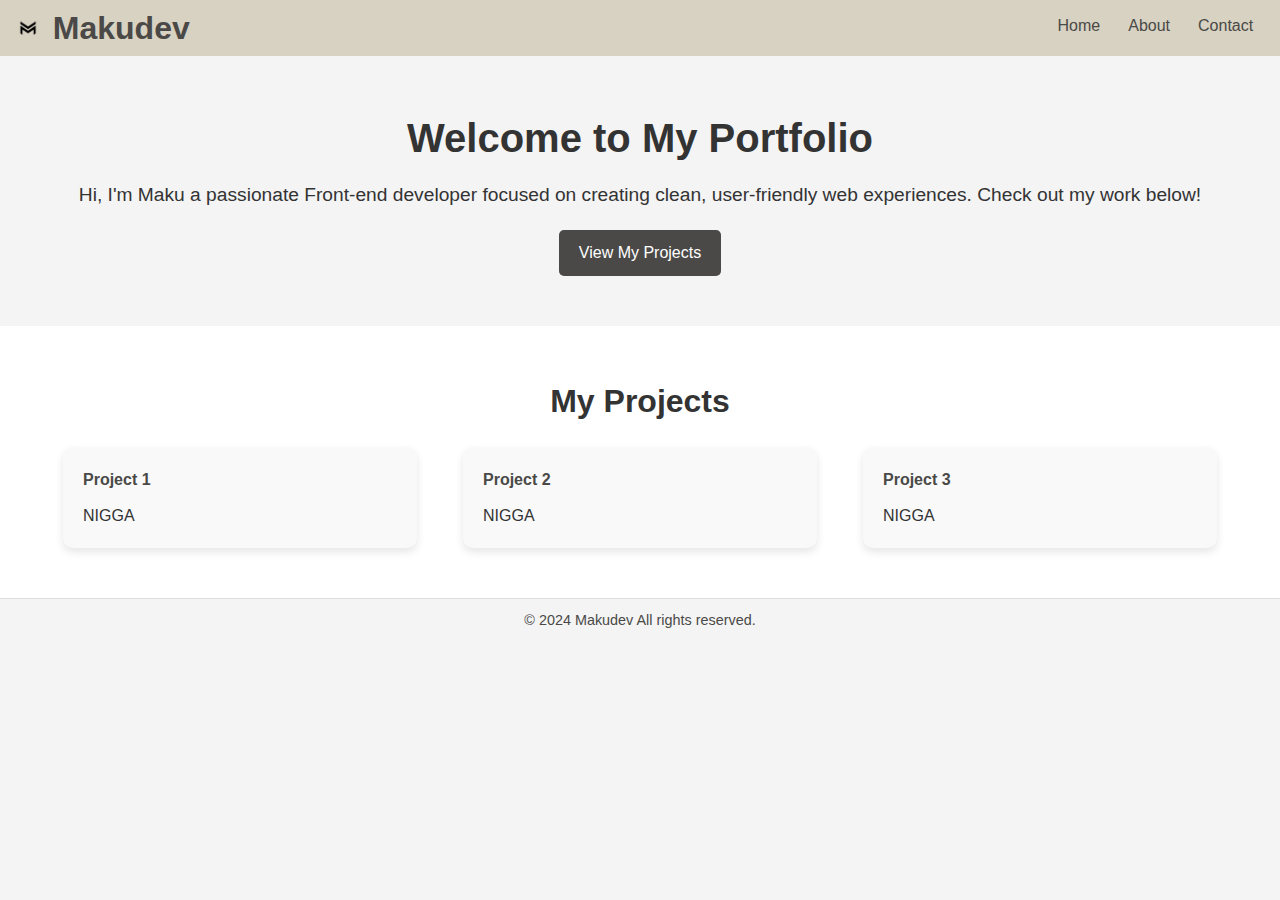
<file: index.html>
<!DOCTYPE html>
<html lang="en">
<head>
    <meta charset="UTF-8">
    <meta name="viewport" content="width=device-width, initial-scale=1.0">
    <link rel="stylesheet" href="intro.css"/>
    <link rel="shortcut icon" href="images/favicon.jpg" type="image/jpg">

    <title>Makudev | Portfolio</title>
</head>
<body>
  <header>  
    <nav>
        <div class="logo-container">
            <img src="images/Makulogo.png" alt="M" class="logo">
            <h1>Makudev</h1>
        </div>
        <div class="nav-links">
          <ul>
            <li><a href="index.html">Home</a></li>
            <li><a href="info.html">About</a></li>
            <li><a href="ing.html">Contact</a></li>
          </ul>  
        </div>
    </nav>
  </header>

  <main>
    <section class="intro">
      <h2>Welcome to My Portfolio</h2>
      <p>Hi, I'm Maku a passionate Front-end developer focused on creating clean, user-friendly web experiences. Check out my work below!</p>
      <a href="#projects" class="cta-button">View My Projects</a>
    </section>

    <section id="projects">
      <h3>My Projects</h3>
      <div class="project-grid">
        <div class="project-item">
          <h4>Project 1</h4>
          <p>NIGGA</p>
        </div>
        <div class="project-item">
          <h4>Project 2</h4>
          <p>NIGGA</p>
        </div>
        <div class="project-item">
          <h4>Project 3</h4>
          <p>NIGGA</p>
        </div>
      </div>
    </section>
  </main>

  <footer>
    <p>&copy; 2024 Makudev All rights reserved.</p>
  </footer>
</body>
</html>
</file>
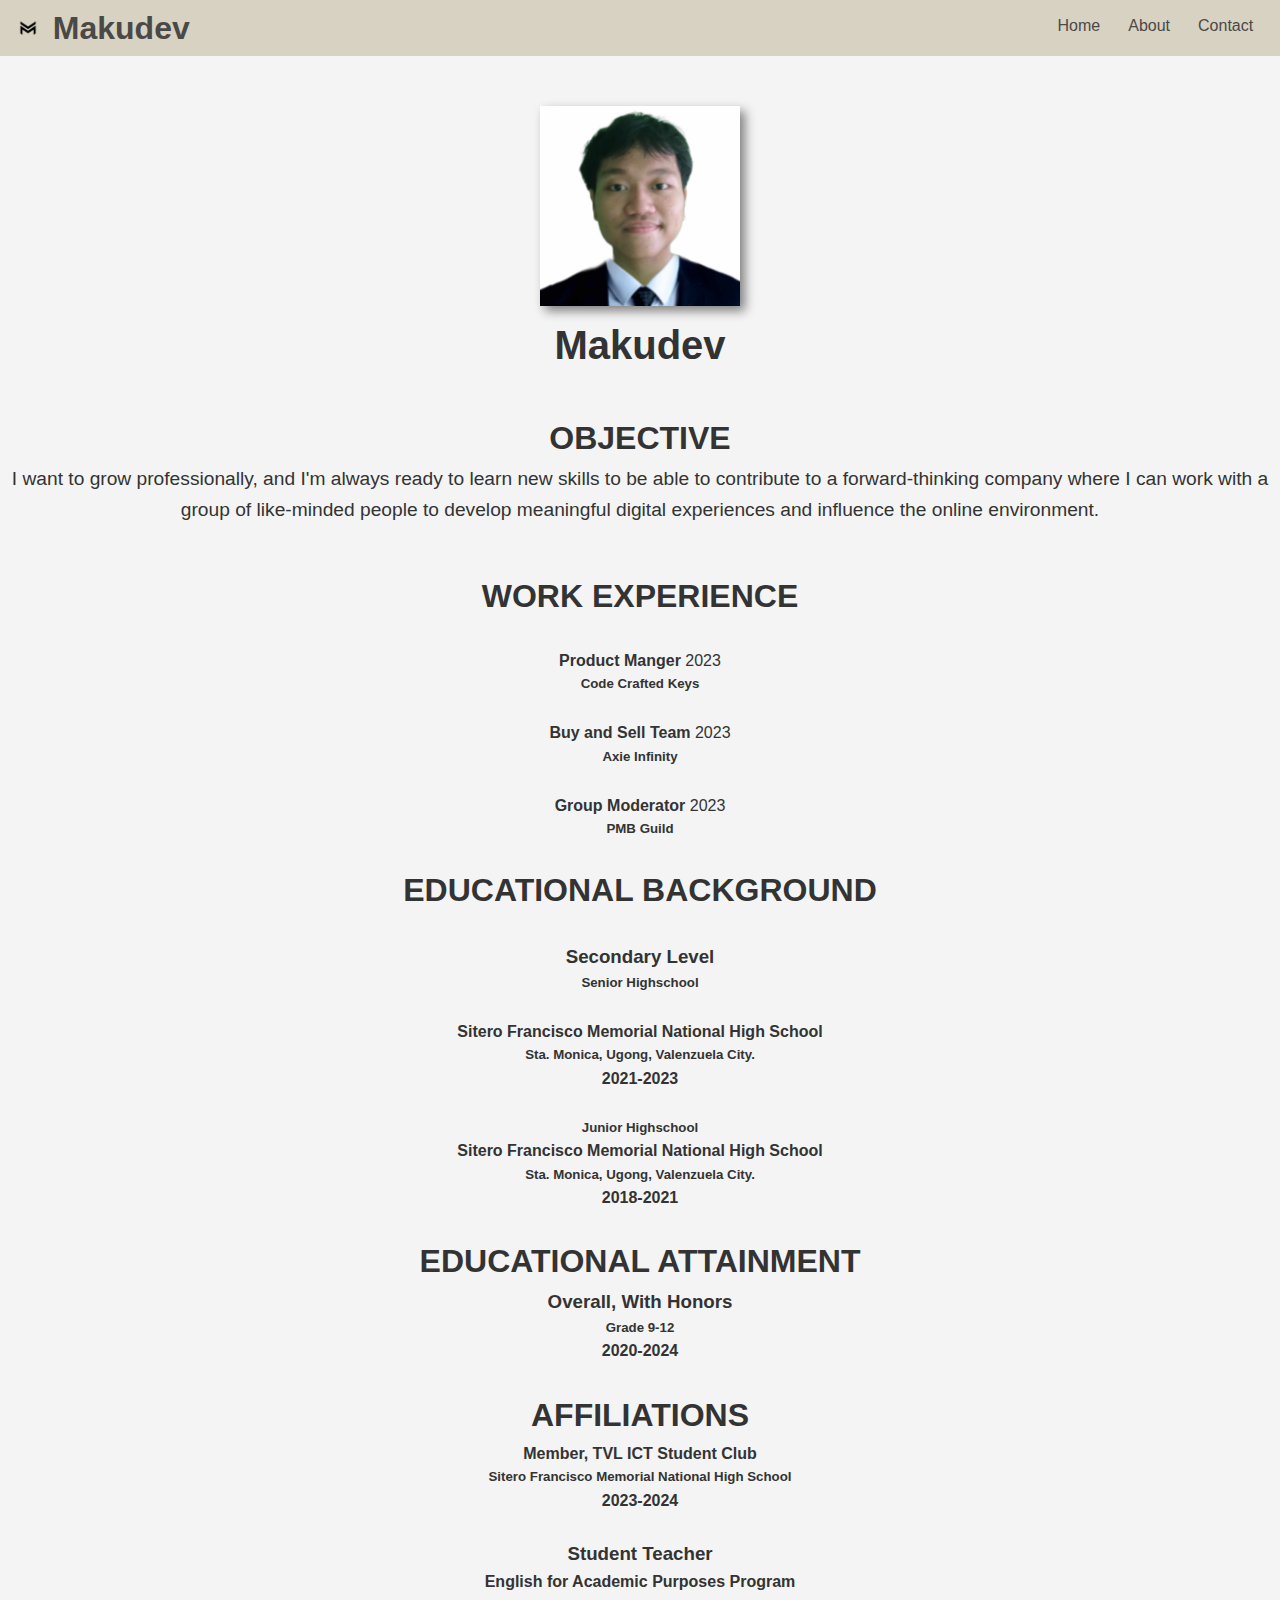
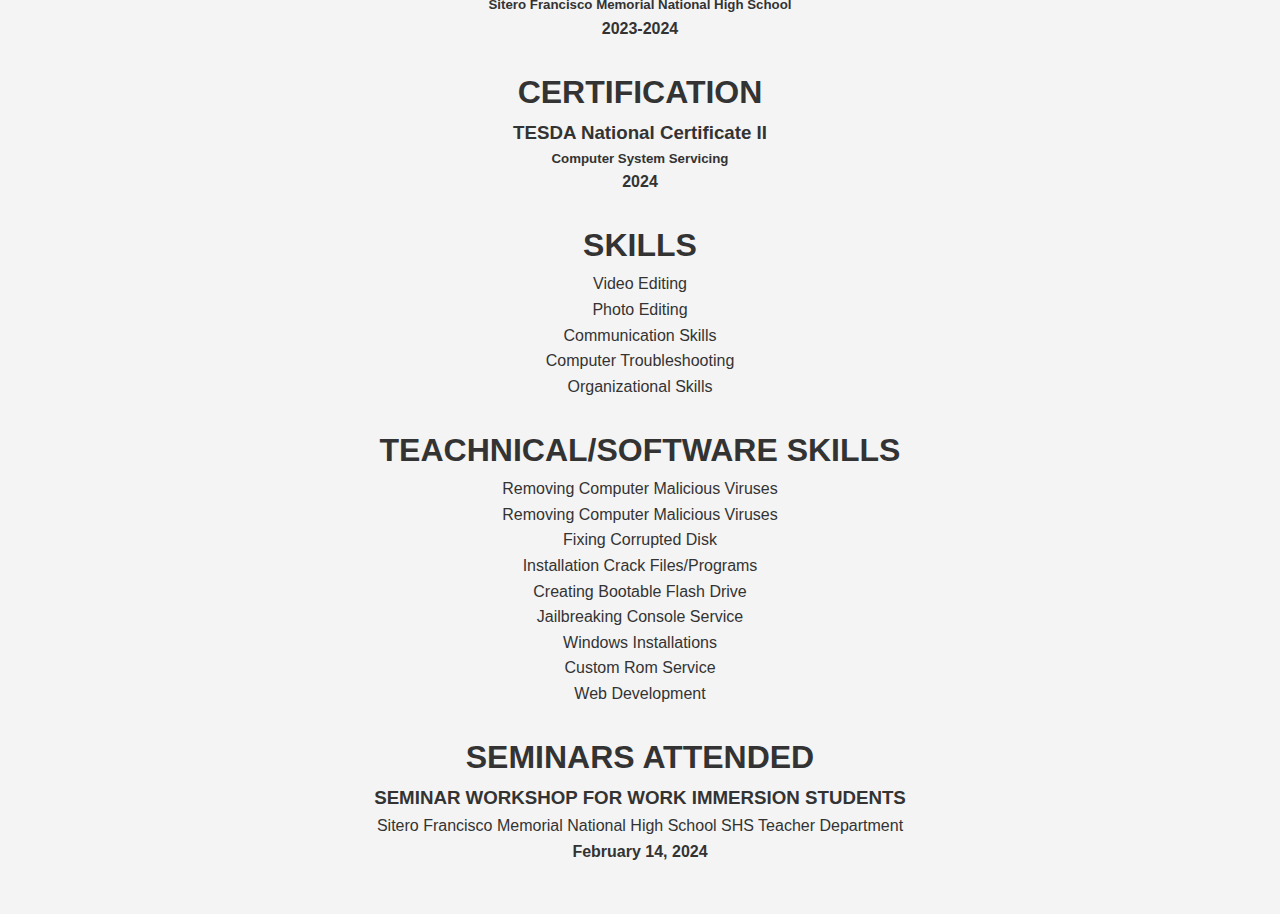
<file: info.html>
<!DOCTYPE html>
<html lang="en">
<head>
    <meta charset="UTF-8">
    <meta name="viewport" content="width=device-width, initial-scale=1.0">
    <link rel="stylesheet" href="intro.css"/>
    <link rel="shortcut icon" href="images/favicon.jpg" type="image/jpg">

    <title>Makudev | Portfolio</title>
</head>
<body>
  <header> 
    <nav>
        <div class="logo-container">
            <img src="images/Makulogo.png" alt="M" class="logo">
            <h1>Makudev</h1>
        </div>
        <div class="nav-links">
          <ul>
            <li><a href="index.html">Home</a></li>
            <li><a href="info.html">About</a></li>
            <li><a href="ing.html">Contact</a></li>
          </ul>  
        </div>
    </nav>
  </header>

  <main>
    <section class="intro">
      <img src ="images/face.jpg" height="200px" width="200px">
      <h2>Makudev</h2>
      <br>
      <h1>OBJECTIVE</h1>
      <p>	I want to grow professionally, and I'm always ready to learn new skills to be able to contribute to a forward-thinking company where I can work with a group of like-minded people to develop meaningful digital experiences and influence the online environment.</p>
      <br>
      <h1>WORK EXPERIENCE</h1>
      <br>
      <b>Product Manger</b> 2023
      <h5>Code Crafted Keys</h5>
      <br>
      <b>Buy and Sell Team</b> 2023
      <h5>Axie Infinity</h5>
      <br>
      <b>Group Moderator</b> 2023
      <h5>PMB Guild</h5>
      <br>
      <h1>EDUCATIONAL BACKGROUND</h1>
      <br>
      <h3>Secondary Level</h3>
      <h5>Senior Highschool</h5>
      <br>
      <b>Sitero Francisco Memorial National High School</b>
      <h5>Sta. Monica, Ugong, Valenzuela City.</h5>
      <h4>2021-2023</h4>
      <br>
      <h5>Junior Highschool</h5>
      <b>Sitero Francisco Memorial National High School</b>
      <h5>Sta. Monica, Ugong, Valenzuela City.</h5>
      <h4>2018-2021</h4>
      <br>
      <h1>EDUCATIONAL ATTAINMENT</h1>
      <h3>Overall, With Honors</h3>
      <h5>Grade 9-12</h5>
      <h4>2020-2024</h4>
      <br>
      <h1>AFFILIATIONS</h1>
      <h4>Member, TVL ICT Student Club</h4>
      <h5>Sitero Francisco Memorial National High School</h5>
      <h4>2023-2024</h4>
      <br>
      <h3>Student Teacher</h3>
      <h4>English for Academic Purposes Program</h4>
      <h5>Sitero Francisco Memorial National High School</h5>
      <h4>2023-2024</h4>
      <br>
      <h1>CERTIFICATION</h1>
      <h3>TESDA National Certificate II</h3>
      <h5>Computer System Servicing</h5>
      <h4>2024</h4>
      <br>
      <h1>SKILLS</h1>
      <li>Video Editing</li>
      <li>Photo Editing</li>
      <li>Communication Skills</li>
      <li>Computer Troubleshooting</li>
      <li>Organizational Skills</li>
      <br>
      <h1>TEACHNICAL/SOFTWARE SKILLS</h1>
      <li>Removing Computer Malicious Viruses</li>
      <li>Removing Computer Malicious Viruses</li>
      <li>Fixing Corrupted Disk</li>
      <li>Installation Crack Files/Programs</li>
      <li>Creating Bootable Flash Drive</li>
      <li>Jailbreaking Console Service</li>
      <li>Windows Installations</li>
      <li>Custom Rom Service</li>
      <li>Web Development</li>
      <br>
      <h1>SEMINARS ATTENDED</h1>
      <h3>SEMINAR WORKSHOP FOR WORK IMMERSION STUDENTS</h3> 
      Sitero Francisco Memorial National High School
      SHS Teacher Department
      <h4>February 14, 2024</h4>
</file>
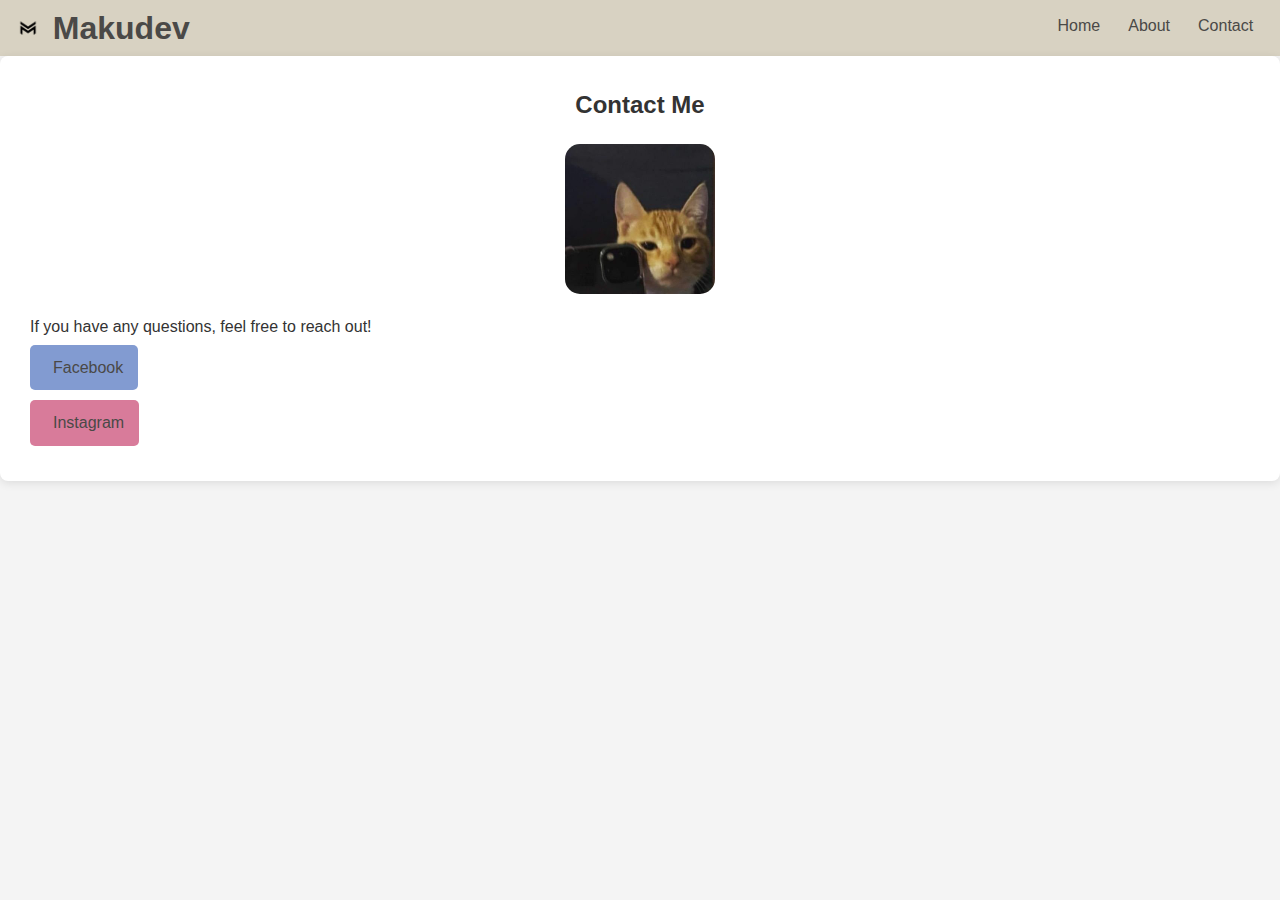
<file: ing.html>
<!DOCTYPE html>
<html lang="en">
<head>
    <meta charset="UTF-8">
    <meta name="viewport" content="width=device-width, initial-scale=1.0">
    <link rel="stylesheet" href="intro.css"/>
    <link rel="shortcut icon" href="images/favicon.jpg" type="image/jpg">

    <title>Makudev | Portfolio</title>
</head>
<body>
  <header>  
    <nav>
        <div class="logo-container">
            <img src="images/Makulogo.png" alt="M" class="logo">
            <h1>Makudev</h1>
            
        </div>
        <div class="nav-links">
          <ul>
            <li><a href="index.html">Home</a></li>
            <li><a href="info.html">About</a></li>
            <li><a href="ing.html">Contact</a></li>
          </ul>
        </div>
    </nav>
  </header>

  <body>
    <div class="contact-container">
        <h2>Contact Me</h2>
        <img src="images/ing.jpg" alt="Your Name" class="contact-image">
        <p>If you have any questions, feel free to reach out!</p>
        <div class="contact-info">
            <div class="info-item">
            </div>
            <div class="info-item">
                <a href="https://www.facebook.com/markjustine.agripa/" target="_blank" class="social-button facebook-button">
                    <i class="fab fa-facebook"></i> Facebook
                </a>
            </div>
            <div class="info-item">
                <a href="https://www.instagram.com/hchmnh_/" target="_blank" class="social-button instagram-button">
                    <i class="fab fa-instagram"></i> Instagram
                </a>
            </div>
            
    </div>

</body>
</file>
<file: intro.css>
* {
    margin: 0;
    padding: 0;
    box-sizing: border-box;
    font-family: Arial, sans-serif;
}

body {
    background-color: #f4f4f4;
    color: #333;
    line-height: 1.6;
}

img[src="images/face.jpg"] {
    box-shadow: 5px 5px 10px gray;
}

nav {
    display: flex;
    align-items: flex-start;
    justify-content: space-between;
    padding: 1%;
    background-color: #D8D2C2;
}

.logo-container {
    display: flex;
    align-items: center;
}
nav img.logo {
    width: 30px;
    margin-right: 10px;
}
nav h1 {
    color: #4A4947;
    margin: 0;
    line-height: 30px;
}

.nav-links ul {
    display: flex;
    list-style-type: none;  
}

.nav-links li a {
    text-decoration: none;
    color: #4A4947;
    margin: 0 14px;
}

.nav-links li a:hover {
    color: #ff6347;
}

.intro {
    text-align: center;
    margin: 50px 0;
}

.intro h2 {
    font-size: 2.5rem;
    margin-bottom: 10px;
}

.intro p {
    font-size: 1.2rem;
    margin-bottom: 20px;
}

.cta-button {
    display: inline-block;
    padding: 10px 20px;
    background-color: #4A4947;
    color: #fff;
    text-decoration: none;
    border-radius: 5px;
    transition: background-color 0.3s ease;
}

.cta-button:hover {
    background-color: #ff6347;
}

#projects {
    padding: 50px;
    background-color: #fff;
}

#projects h3 {
    text-align: center;
    font-size: 2rem;
    margin-bottom: 20px;
}

.project-grid {
    display: flex;
    justify-content: space-around;
    gap: 20px;
    flex-wrap: wrap;
}

.project-item {
    background-color: #f9f9f9;
    padding: 20px;
    border-radius: 10px;
    box-shadow: 0 4px 8px rgba(0, 0, 0, 0.1);
    width: 30%;
}

.project-item h4 {
    margin-bottom: 10px;
    color: #4A4947;
}

footer {
    color: #4A4947;
    border-top: 1px solid #ddd;
    padding: 10px 0;
    text-align: center;
    box-sizing: border-box;
    font-size: 0.9em;
}

/* Contact Page */

.contact-container {
    max-width: 1500px;
    width: 100%;
    margin: auto;
    padding: 30px;
    background: white;
    border-radius: 8px;
    box-shadow: 0 2px 10px rgba(0, 0, 0, 0.1);
}

.contact-image {
    display: block; 
    margin: 20px auto; 
    max-width: 150px; 
    height: 150px; 
    object-fit: cover; 
    border-radius: 15px; 
}

h2 {
    text-align: center;
    margin-bottom: 20px;
}

.contact-info {
    display: flexbox;
    flex-direction: column;
    gap: 15px;
}

.info-item {
    display: flex;
    align-items: center;
    font-size: 18px;
}

.info-item i {
    margin-right: 10px;
}

.info-item a {
    color: #4A4947;
    text-decoration: none;
}

.info-item a:hover {
    text-decoration: underline;
}

.social-button {
    display: inline-flex;
    align-items: center;
    padding: 10px 15px;
    border-radius: 5px; 
    text-decoration: none;
    font-size: 16px; 
    color: white; 
    margin: 5px 0; 
    transition: background-color 0.3s, transform 0.3s; 
}

.facebook-button {
    background-color: #829bd1;
}

.instagram-button {
    background-color: #d87b9a;
}

.social-button:hover {
    transform: scale(1.05);
}

.social-button i {
    margin-right: 8px;
}
</file>
